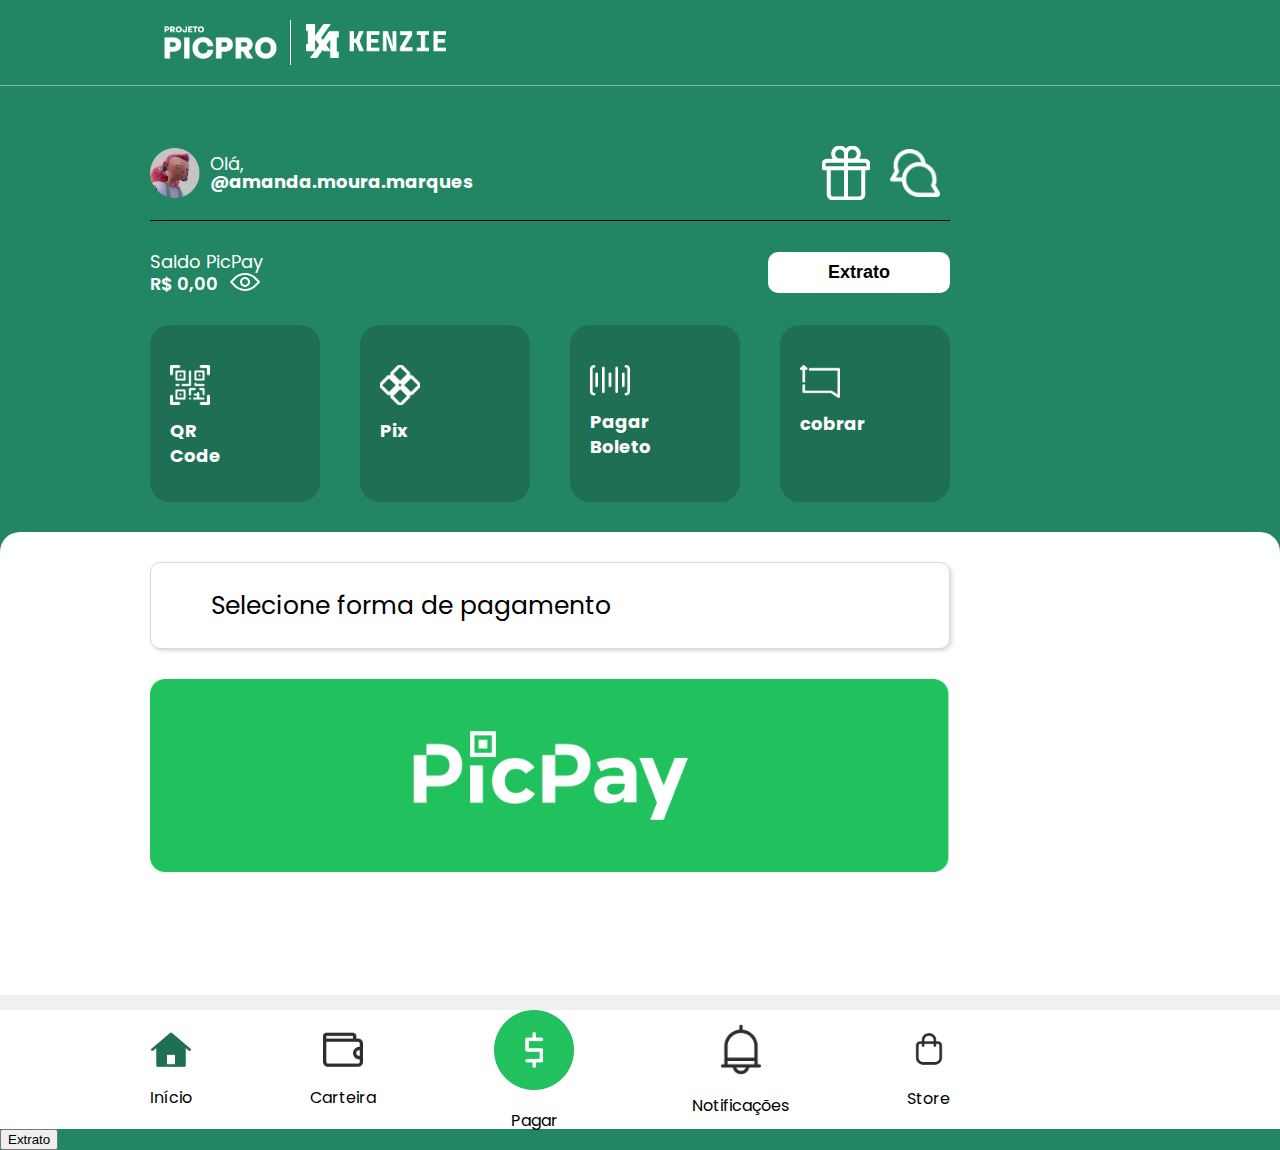
<file: index.html>
<!DOCTYPE html>
<html lang="pt-br">
    <head>
        <meta charset="UTF-8" />
        <title>PicPro</title>
        <link rel="preconnect" href="https://fonts.googleapis.com" />
        <link rel="preconnect" href="https://fonts.gstatic.com" crossorigin />
        <link
        href="https://fonts.googleapis.com/css2?family=Poppins:wght@1,300&display=swap"
        rel="stylesheet"
        />
        <link rel="stylesheet" type="text/css" href="./assets/css/reset.css" />
        <link rel="stylesheet" type="text/css" href="./assets/css/style.css" />
    </head>

    <body>
        <!-- cabeçalho -->
        <header class="cabecalho">
            <div class="container">
                <figure class="cabecalho_logoPicpro">
                    <img src="./assets/img/logo-picpro.png" alt="Logo PicPro" />
                </figure>
                <figure class="cabecalho_logoKenzie">
                    <img src="./assets/img/logo-kenzie.png" alt="Logo kenzie "/>
                </figure>
            </div>
        </header>
        
        <!-- conteúdo principal da página -->
        <main>
            <section class="secaoDetalhesConta">
                <div class="container">
                    <div class="secaoDetalhesConta_sobreUsuario">
                        <div class="secaoDetalhesConta_sobreUsuario--nome">
                            <img src="./assets/img/usuario.png" alt="Ícone do usuário" />
                            <p>Olá, <strong>@amanda.moura.marques</strong></p>
                         </div> 
                         
                         
                        <div class="secaoDetalhesConta_sobreUsuario--icones">
                            <img src="./assets/img/presente.png" alt="Ícone Presente" />
                            <img src="./assets/img/chat.png" alt="Ícone Chat">
                        </div>
                    </div>
                        <div class="secaoDetalhesConta_sobreSaldo">
                            <div>
                                <p>Saldo PicPay</p>
                                <div class="secaoDetalhesConta_sobreSaldo--valor">
                                    <p>R$ 0,00</p>
                                    <img src="./assets/img/visualizar.png" alt="ícone Visualizar" />
                                </div>
                            </div>
                            <button id="btnExtrato">Extrato</button>
                            </div>
                        <ul 
                            class="secaoDetalhesConta_opcoesTransacoes">
                            <li 
                                class="secaoDetalhesConta_itemTransacao secaoDetalhesConta_itemTransacao--qrCode"
                                id="1">
                            
                                <figure>
                                <img src="./assets/img/qrcode.png" alt="Icone QR Code" />
                                </figure>
                            
                                <p>QR Code</p>
                            </li>
                            
                            <li 
                                class="secaoDetalhesConta_itemTransacao secaoDetalhesConta_itemTransacao--pix"
                                id="2">
                            
                                <figure>
                                    <img src="./assets/img/pix.png" alt="Icone Pix" />
                                </figure>

                                <p>Pix</p>

                            </li>

                            <li 
                                class="secaoDetalhesConta_itemTransacao secaoDetalhesConta_itemTransacao--boleto"
                                id="3">
                            
                                <figure>
                                    <img src="./assets/img/codigo.png" alt="Icone Boleto" />
                                </figure>

                                <p>Pagar Boleto</p>

                            </li>

                            <li 
                                class="secaoDetalhesConta_itemTransacao secaoDetalhesConta_itemTransacao--cobrar"
                                id="4">
                            
                                <figure>
                                    <img src="./assets/img/cobrar-icon.png" alt="Icone cobrar" />
                                </figure>

                                <p>cobrar</p>

                            </li>
                        </ul>
                    </div>
                </section>
            
            <section class="secaoTransacao">
                <!-- div geral -->
                <div class="container">
                <!-- div selecione forma de pagamento -->
                <div class="secaoTransacao_avisoSelecao mostrar" >
                    <p>Selecione forma de pagamento</p>
                    <img src="./assets/img/banner.png" alt="Banner do Picpay" />
                </div>
                
                    <!-- div do qrcode -->
                    <div data id="1" class="secaoTransacao_qrCode">
                        <img src="./assets/img/qrcode-imagem.png" alt="Imagem QR Code" />
                        <p>@amanda.moura.marques</p>
                        <button>Cobre um amigo</button>
                        <a href="">Compartilhar meu código</a>
                    </div>
                    <!-- div do pix -->
                    <div data-id="2" class="secaoTransacao_pix">
                        <img src="./assets/img/pix-logo.png" alt="Logo pix" />
                        <div class="secaoTransacao_boxOpcao">
                        <img src="./assets/img/pix1.png" alt="ícone opcão pix" />
                        <p>Envie por CPF/CNPJ, telefone, e-mail ou chave aleatória</p>
                        </div>
                        <div class="secaoTransacao_boxOpcao">
                        <img src="./assets/img/pix2.png" alt="ícone opcão pix" />
                        <p>Insira um código Pix Copia e Cola para enviar um pagamento</p>
                    </div>
                </div>
                    
                    <!-- div do boleto -->
                    <div data-id="3" class="secaoTransacao_boleto">
                        <img src="./assets/img/boleto.png" alt="Imagem boleto" />
                        <h2>Pagar com o código de barras</h2>
                        <p>
                            Você pode parcelar em até 12x no cartão ou usar o seu saldo em carteira para pagar à vista.
                        </p>
                        <input type="text" placeholder="Insira o código de barras" />
                    </div>
                    
                    <!-- div do cobrar -->
                    <div data-id="3" class="secaoTransacao_cobrar">
                        <img src="./assets/img/cobrar.png" alt="ícone cobrar" />
                        <h2>cobrar</h2>
                        <p>Divida a conta com os amigos de forma fácil</p>
                    <div class="secaoTransacao_boxOpcao">
                        <img src="./assets/img/picpay-icon.png" alt="Ícone Picpay" />
                        <p>
                            <strong>Amigos do PicPay</strong> Divida e acompanhe um gasto com pessoas por aqui
                            </p>
                        </div>
                    </div>
                </div>
            </section>
                    <!-- rodapé -->
                    <footer class="rodape">
                        <div class="container">
                            <ul class="rodape_menuPrincipal">
                                <li class="rodape_menuItem">
                                    <a href="#">
                                        <img src="./assets/img/inicio.png" alt="Ícone Início" />
                                        <p>Início</p>
                                    </a>
                                </li>
                                <li class="rodape_menuItem">
                                    <a href="#">
                                        <img src="./assets/img/carteira-icon.png" alt="Ícone carteira" />
                                        <p>Carteira</p>
                                    </a>
                                </li>
                                <li class="rodape_menuItem rodape_menuItem--pagar">
                                    <a href="#">
                                        <img src="./assets/img/pagar.png" alt="Ícone pagar" />
                                        <p>Pagar</p>
                                    </a>
                                </li>
                                <li class="rodape_menuItem">
                                    <a href="#">
                                        <img src="./assets/img/notificacao.png" alt="Ícone notificacao" />
                                        <p>Notificações</p>
                                    </a>
                                </li>
                                <li class="rodape_menuItem">
                                    <a href="#">
                                        <img src="./assets/img/bolsa.png" alt="Ícone bolsa" />
                                        <p>Store</p>
                                    </a>
                                </li>
                            </ul>
                        </div>
                    </footer>
                </main>

                <script src="./assets/js/script.js"></script>
            </body>
        </html>
</file>
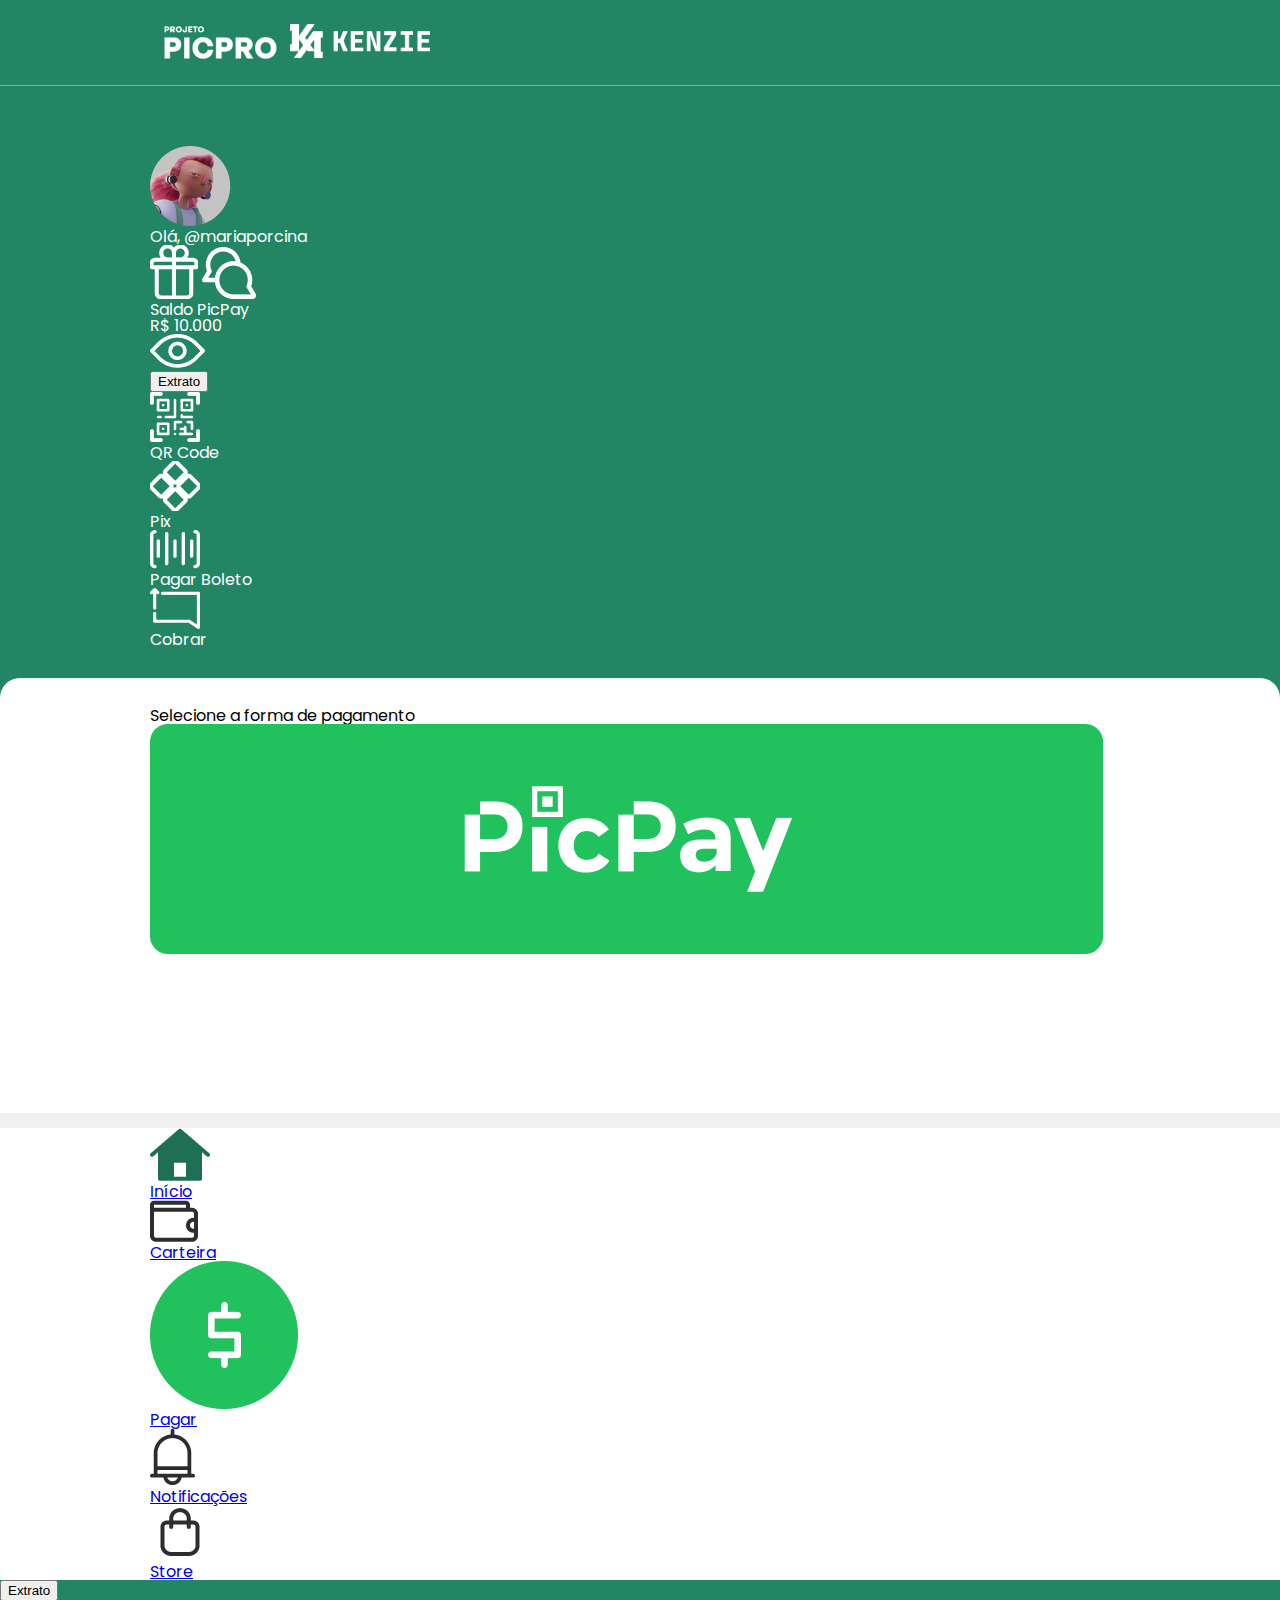
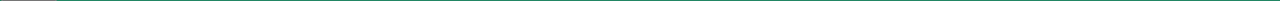
<file: index_Projeto_Original.html>
<!DOCTYPE html>
<html lang="pr-br">
  <head>
    <meta charset="UTF-8" />
    <title>PicPro</title>
    <link rel="preconnect" href="https://fonts.googleapis.com" />
    <link rel="preconnect" href="https://fonts.gstatic.com" crossorigin />
    <link
      href="https://fonts.googleapis.com/css2?family=Poppins:wght@1,300&display=swap"
      rel="stylesheet"
    />
    <link rel="stylesheet" type="text/css" href="./assets/css/reset.css" />
    <link rel="stylesheet" type="text/css" href="./assets/css/style.css" />
  </head>

  <body>
    <!-- cabeçalho -->
    <header class="cabecalho">
      <div class="container">
        <figure class="cabecalho__logoPicpro">
          <img src="./assets/img/logo-picpro.png" alt="Logo Picpro" />
        </figure>
        <figure class="cabecalho__logoKenzie">
          <img src="./assets/img/logo-kenzie.png" alt="Logo Kenzie" />
        </figure>
      </div>
    </header>

    <!-- conteúdo principal da página -->
    <main>
      <section class="secaoDetalhesConta">
        <div class="container">
          <div class="secaoDetalhesConta__sobreUsuario">
            <div class="secaoDetalhesConta__sobreUsuario--nome">
              <img src="./assets/img/usuario.png" alt="Ícone do usuário" />
              <p>Olá, <strong>@mariaporcina</strong></p>
            </div>
            <div class="secaoDetalhesConta__sobreUsuario--icones">
              <img src="./assets/img/presente.png" alt="Icone Presente" />
              <img src="./assets/img/chat.png" alt="Icone Chat" />
            </div>
          </div>

          <div class="secaoDetalhesConta__sobreSaldo">
            <div>
              <p>Saldo PicPay</p>
              <div class="secaoDetalhesConta__sobreSaldo--valor">
                <p>R$ 10.000</p>
                <img src="./assets/img/visualizar.png" alt="Icone Visualizar" />
              </div>
            </div>
            <button id="btnExtrato">Extrato</button>
          </div>

          <ul class="secaoDetalhesConta__opcoesTransacoes">
            <li
              class="secaoDetalhesConta__itemTransacao secaoDetalhesConta__itemTransacao--qrCode"
              id="1"
            >
              <figure>
                <img src="./assets/img/qrcode.png" alt="Ícone QR Code" />
              </figure>
              <p>QR Code</p>
            </li>
            <li
              class="secaoDetalhesConta__itemTransacao secaoDetalhesConta__itemTransacao--pix"
              id="2"
            >
              <figure>
                <img src="./assets/img/pix.png" alt="Ícone Pix" />
              </figure>

              <p>Pix</p>
            </li>
            <li
              class="secaoDetalhesConta__itemTransacao secaoDetalhesConta__itemTransacao--boleto"
              id="3"
            >
              <figure>
                <img src="./assets/img/codigo.png" alt="Ícone boleto" />
              </figure>
              <p>Pagar Boleto</p>
            </li>
            <li
              class="secaoDetalhesConta__itemTransacao secaoDetalhesConta__itemTransacao--cobrar"
              id="4"
            >
              <figure>
                <img src="./assets/img/cobrar-icon.png" alt="Ícone cobrar" />
              </figure>
              <p>Cobrar</p>
            </li>
          </ul>
        </div>
      </section>

      <section class="secaoTransacao">
        <!-- div geral -->
        <div class="container">
          <!-- div selecione forma de agamento -->
          <div class="secaoTransacao__avisoSelecao mostrar">
            <p>Selecione a forma de pagamento</p>
            <img src="./assets/img/banner.png" alt="Banner do picpay" />
          </div>

          <!-- div do qrcode -->
          <div data-id="1" class="secaoTransacao__qrCode">
            <img src="./assets/img/qrcode-imagem.png" alt="Imagem QR Code" />
            <p>@mariaporcina</p>
            <button>Cobre um amigo</button>
            <a href="">Compartilhar meu código</a>
          </div>

          <!-- div do pix -->
          <div data-id="2" class="secaoTransacao__pix">
            <img src="./assets/img/pix-logo.png" alt="Logo pix" />
            <div class="secaoTransacao__boxOpcao">
              <img src="./assets/img/pix1.png" alt="Ícone opção pix" />
              <p>Envie por CPF/CNPJ, telefone, e-mail ou chave aleatória</p>
            </div>
            <div class="secaoTransacao__boxOpcao">
              <img src="./assets/img/pix2.png" alt="Ícone opção pix" />
              <p>Insira um código Pix Copia e Cola para enviar um pagamento</p>
            </div>
          </div>

          <!-- div do boleto -->
          <div data-id="3" class="secaoTransacao__boleto">
            <img src="./assets/img/boleto.png" alt="Imagem boleto" />
            <h2>Pagar com código de barras</h2>
            <p>
              Você pode parcelar em até 12x no cartão ou usar seu saldo em
              carteira pra pagar à vista.
            </p>
            <input type="text" placeholder="Insira o código de barras" />
          </div>

          <!-- div de cobrar -->
          <div data-id="4" class="secaoTransacao__cobrar">
            <img src="./assets/img/cobrar.png" alt="Ícone cobrar" />
            <h2>Cobrar</h2>
            <p>Divida a conta com os amigos de forma fácil!</p>
            <div class="secaoTransacao__boxOpcao">
              <img src="./assets/img/picpay-icon.png" alt="Ícone picpay" />
              <p>
                <strong>Amigos do PicPay</strong> Divida e acompanhe um gasto
                com pessoas por aqui
              </p>
            </div>
          </div>
        </div>
      </section>

      <!-- rodapé -->
      <footer class="rodape">
        <div class="container">
          <ul class="rodape__menuPrincipal">
            <li class="rodape__menuItem">
              <a href="#">
                <img src="./assets/img/inicio.png" alt="Ícone início" />
                <p>Início</p>
              </a>
            </li>
            <li class="rodape__menuItem">
              <a href="#">
                <img
                  src="./assets/img/carteira-icon.png"
                  alt="Ícone carteira"
                />
                <p>Carteira</p>
              </a>
            </li>
            <li class="rodape__menuItem rodape__menuItem--pagar">
              <a href="#">
                <img src="./assets/img/pagar.png" alt="Ícone pagar" />
                <p>Pagar</p>
              </a>
            </li>
            <li class="rodape__menuItem">
              <a href="#">
                <img
                  src="./assets/img/notificacao.png"
                  alt="Ícone notificacao"
                />
                <p>Notificações</p>
              </a>
            </li>
            <li class="rodape__menuItem">
              <a href="#">
                <img src="./assets/img/bolsa.png" alt="Ícone bolsa" />
                <p>Store</p>
              </a>
            </li>
          </ul>
        </div>
      </footer>
    </main>

    <script src="./assets/js/script.js"></script>
  </body>
</html>
</file>
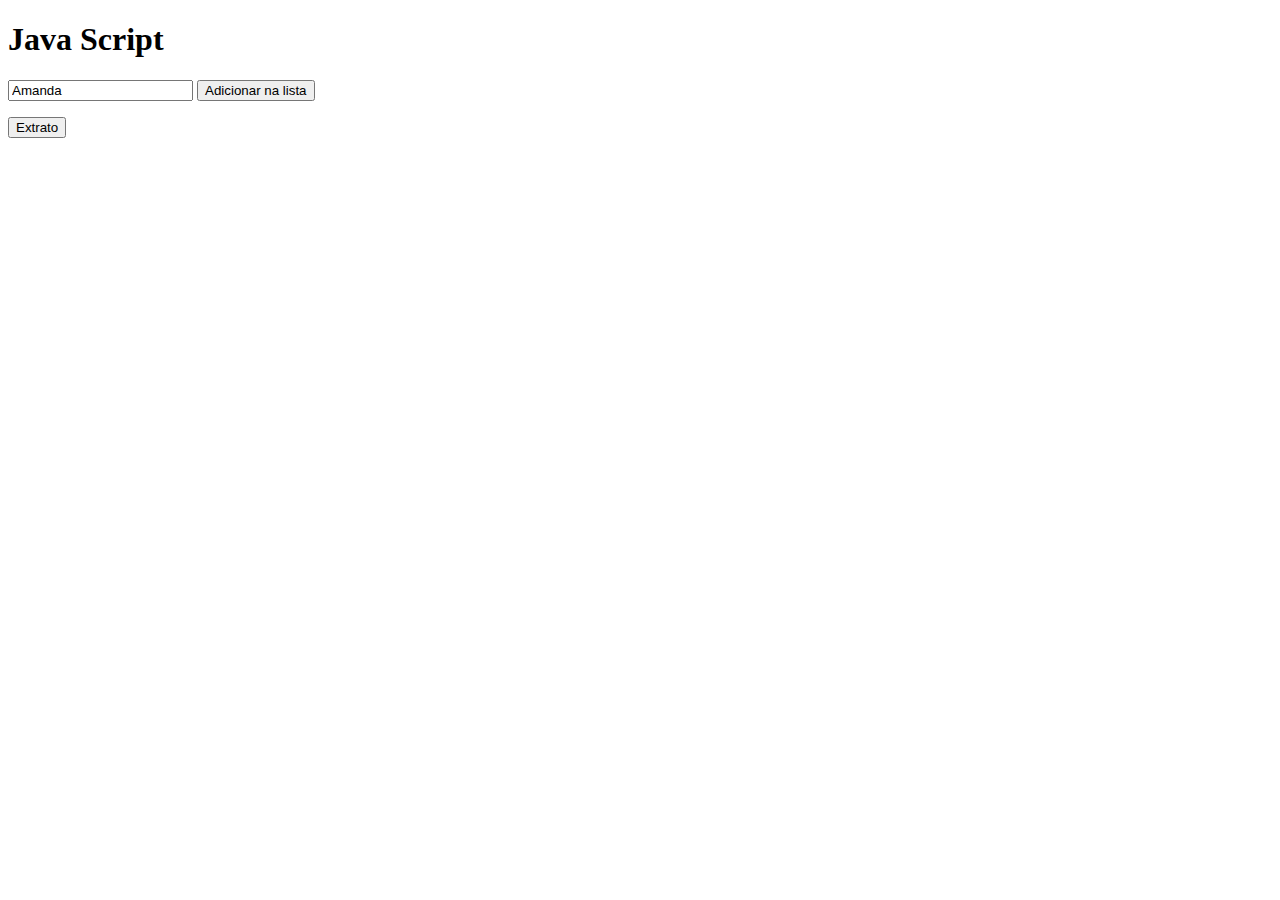
<file: assets/css/aula_javaScript.html>
<!DOCTYPE html>
<html lang="en">
<head>
    <meta charset="UTF-8">
    <meta http-equiv="X-UA-Compatible" content="IE=edge">
    <meta name="viewport" content="width=device-width, initial-scale=1.0">
    <title>Document</title>
</head>
<body>
    <h1>Java Script</h1>

    <ul class="listaNomes">

    </ul>

    <input type placeholder = "Coloque seu nome" value="Amanda" class="inputTexto">
    <button class= "btnAdicionar">Adicionar na lista</button>

    <ol></ol>


    <script src="../js/script.js"></script>
</body>
</html>
</file>
<file: assets/css/style.css>
body {
    background-color: #228664;
    font-family: 'Poppins', sans-serif;
}

.container {
    width: 100%;
    max-width: 800px;
    margin: 0 150px;
}

.cabecalho {
    padding: 20px 0;
    border-bottom: 1px solid rgba(255, 255, 255, 0.4);
}

.cabecalho .container{
    display:flex;
    align-items: center;
}

.cabecalho figure img{
    width: 100%;
    max-width: 140px;
}

.cabecalho .cabecalho_logoPicpro {
    border-right: 1px solid #fff;
    margin-right: 15px;
}

.secaoDetalhesConta{
    color: #fff;
    padding: 60px 0 30px;
}

.secaoDetalhesConta_sobreUsuario {
    display: flex;
    align-items: center;
    margin-bottom: 20px;
    justify-content: space-between;
}

.secaoDetalhesConta_sobreUsuario--nome,
.secaoDetalhesConta_sobreUsuario--icones {
    display:flex;
    align-items: center;
}
.secaoDetalhesConta_sobreUsuario--icones img {
    margin: 0 10px;
}

.secaoDetalhesConta_sobreUsuario p {
    font-size: 18px;
    margin-left: 10px;
}

.secaoDetalhesConta_sobreUsuario img {
    width: 100%;
    max-width: 50px;
}

.secaoDetalhesConta_sobreUsuario p strong {
    display: block;
    font-weight: bold;
}

.secaoDetalhesConta_sobreSaldo {
    border-top: 1px solid #000;
    display: flex;
    justify-content: space-between;
    padding: 30px 0;
    align-items: center;
}
.secaoDetalhesConta_sobreSaldo--valor {
    display: flex;
}

.secaoDetalhesConta_sobreSaldo p {
    font-size: 18px;
    line-height: 22px;
}

.secaoDetalhesConta_sobreSaldo--valor p {
    font-weight: 600;
}
.secaoDetalhesConta_sobreSaldo--valor img{
    display: block;
    height: 18px;
    width: 30px;
    margin-left: 12px;
}

.secaoDetalhesConta_sobreSaldo button {
    background-color: #fff;
    border: none;
    font-weight: bold;
    font-size: 18px;
    padding: 10px 60px;
    border-radius: 10px;
    cursor: pointer;
}

.secaoDetalhesConta_opcoesTransacoes {
    display: flex;
    justify-content: space-between;
}

.secaoDetalhesConta_opcoesTransacoes li {
    background-color: #1F6F54;
    width: 170px;
    height: 177px;
    border-radius: 20px;
    padding: 40px 20px;
}

.secaoDetalhesConta_opcoesTransacoes li img {
    width: 100%;
    max-width: 40px;
}
.secaoDetalhesConta_opcoesTransacoes li p {
    font-weight: bold;
    font-size: 18px;
    margin-top: 10px;
    line-height: 25px;
    max-width: 80px;
}
.secaoTransacao {
    background-color: #fff;
    border-radius: 20px 20px 0px 0px;
    border-bottom: 15px solid #f0f0f0;
    padding: 30px 0;
    min-height: 450px;
}
.secaoTransacao .container div {
    display: none;
}

.secaoTransacao .container div.mostrar {
    display: block;
}

.secaoTransacao_avisoSelecao p{
    font-size: 25px;
    box-shadow: 2px 2px 4px rgba(0, 0, 0, 0.15);
    padding: 30px 60px;
    border-radius: 10px;
    border: 1px solid rgba(0, 0, 0, 0.15);
}

.secaoTransacao_avisoSelecao img {
    margin: 30px 0 90px;
    width: 100%;
}

.secaoTransacao_qrCode {
    text-align: center;
}

.secaoTransacao_qrCode.img {
    max-width: 180px;
}

.secaoTransacao_qrCode p {
    font-size: 18px;
    font-weight: bold;
    margin: 20px 0;
}

.secaoTransacao_qrCode button {
    background-color: #4a8864;
    border: none;
    color: #fff;
    font-size: 18px;
    font-weight: bold;
    border-radius: 10px;
    margin: 50px 0 20px;
    padding: 15px 150px;
}

.secaoTransacao_qrCode a {
    display: block;
    color: #000;
    font-weight: bold;
}

.secaoTransacao_pix img {
    width: 100%;
    max-width: 150px;
}

.secaoTransacao_boxOpcao {
   display: flex;
   align-items: center;
   border: 1px solid #d2d2d2;
   max-width: 1000px;
   padding: 14px 10px;
   border-radius: 10px;
   box-shadow: 2px 2px 4px rgba(0, 0, 0, 0.15);
   margin: 50px 0;
}

.secaoTransacao_boxOpcao img {
    width: 100%;
    max-width: 80px;
    margin-right: 10px;
}

.secaoTransacao_boxOpcao p {
    font-size: 16px;
    line-height: 20px;
}

.secaoTransacao_boleto {

}

.secaoTransacao_boleto img {
    width: 100%;
    max-width: 80px;
}

.secaoTransacao_boleto h2 {
    font-size: 20px;
    font-weight: 600;
}

.secaoTransacao_boleto p {
    font-size: 18px;
    max-width: 500px;
    margin: 20px 0;
}

.secaoTransacao_boleto input {
    width: 100%;
    background-color: #f4f4f4;
    font-size: 16px;
    height: 50px;
    padding: 0 80px;
    border-radius: 10px;
    border: 1px solid #d2d2d2;
    color: #000;
}

.secaoTransacao_cobrar {
}
.secaoTransacao_cobrar img {
    width: 100%;
    max-width: 80px;
}

.secaoTransacao_cobrar h2{
    font-size: 20px;
    font-weight: 600;
}

.secaoTransacao_cobrar p {
    font-size: 18px;
    max-width: 500px;
    margin: 20px 0;
}

.secaoTransacao_cobrar .secaoTransacao_boxOpcao p {
    margin-left: 10px;
}

.rodape {
    background-color: #fff;   
}

.rodape_menuPrincipal {
    display: flex;
    justify-content: space-between;
    align-items: center;

}

.rodape_menuPrincipal li {
    text-align: center;
}
.rodape_menuPrincipal li a {
    color: #000;
    text-decoration: none;

}

.rodape_menuPrincipal li a img {
    width: 100%;
    max-width: 40px;
}

.rodape_menuPrincipal li a p {
    margin-top: 20px;
}
.rodape_menuItem--pagar {
    transform: translate3d(-35px);
}

.rodape_menuPrincipal .rodape_menuItem--pagar a img {
    max-width: 80px;
}
</file>
